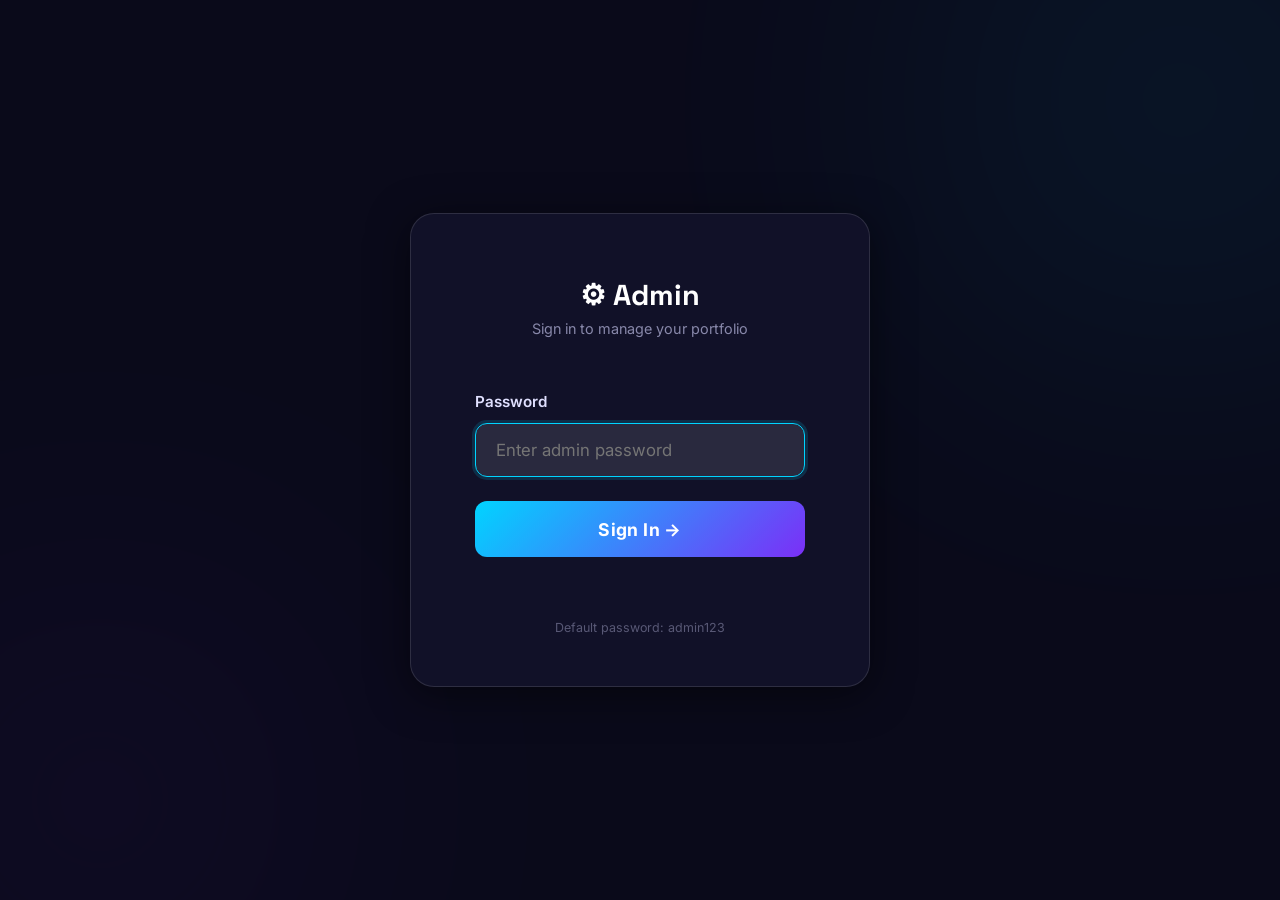
<file: admin.html>
<!DOCTYPE html>
<html lang="en">
<head>
  <meta charset="UTF-8">
  <meta name="viewport" content="width=device-width, initial-scale=1.0">
  <meta name="robots" content="noindex, nofollow">
  <title>Admin Panel — Portfolio</title>
  <link rel="icon" type="image/svg+xml" href="data:image/svg+xml,%3Csvg xmlns='http://www.w3.org/2000/svg' viewBox='0 0 100 100'%3E%3Ctext y='.9em' font-size='90'%3E⚙%3C/text%3E%3C/svg%3E">
  <link rel="stylesheet" href="css/shared.css">
  <link rel="stylesheet" href="css/admin.css">
</head>
<body>

  <!-- ============ LOGIN PAGE ============ -->
  <div class="admin-login" id="loginPage">
    <div class="login-card">
      <h1>⚙ Admin</h1>
      <p class="login-subtitle">Sign in to manage your portfolio</p>
      <form id="loginForm">
        <div class="form-group">
          <label for="loginPassword">Password</label>
          <input type="password" id="loginPassword" placeholder="Enter admin password" autofocus>
        </div>
        <button type="submit" class="login-btn">Sign In →</button>
      </form>
      <p class="login-error" id="loginError"></p>
      <p class="login-hint">Default password: admin123</p>
    </div>
  </div>

  <!-- ============ ADMIN LAYOUT ============ -->
  <div class="admin-layout" id="adminLayout" style="display:none;">

    <!-- Mobile Sidebar Toggle -->
    <button class="admin-sidebar-toggle" id="sidebarToggle">☰</button>

    <!-- Sidebar -->
    <aside class="admin-sidebar" id="adminSidebar">
      <div class="sidebar-header">
        <div class="sidebar-brand">⚙ Portfolio Admin</div>
      </div>

      <nav class="sidebar-nav">
        <span class="sidebar-label">Overview</span>
        <button class="sidebar-link active" data-panel="dashboard">
          <span class="link-icon">📊</span> Dashboard
        </button>

        <span class="sidebar-label">Content</span>
        <button class="sidebar-link" data-panel="profile">
          <span class="link-icon">👤</span> Profile
        </button>
        <button class="sidebar-link" data-panel="skills">
          <span class="link-icon">💡</span> Skills
        </button>
        <button class="sidebar-link" data-panel="projects">
          <span class="link-icon">🚀</span> Projects
        </button>
        <button class="sidebar-link" data-panel="experience">
          <span class="link-icon">💼</span> Experience
        </button>
        <button class="sidebar-link" data-panel="testimonials">
          <span class="link-icon">💬</span> Testimonials
        </button>
        <button class="sidebar-link" data-panel="contact">
          <span class="link-icon">📧</span> Contact
        </button>

        <span class="sidebar-label">Appearance</span>
        <button class="sidebar-link" data-panel="theme">
          <span class="link-icon">🎨</span> Theme
        </button>

        <span class="sidebar-label">System</span>
        <button class="sidebar-link" data-panel="settings">
          <span class="link-icon">🔧</span> Settings
        </button>
      </nav>

      <div class="sidebar-footer">
        <a href="index.html" target="_blank" class="btn btn-primary" style="margin-bottom:0.5rem;">👁 View Portfolio</a>
        <button class="btn btn-secondary" id="logoutBtn" style="width:100%;justify-content:center;">🚪 Logout</button>
      </div>
    </aside>

    <!-- Main Content Area -->
    <main class="admin-main">

      <!-- ============ DASHBOARD ============ -->
      <div class="admin-panel active" id="panel-dashboard">
        <div class="admin-topbar">
          <h1>Dashboard</h1>
          <div class="admin-topbar-actions">
            <a href="index.html" target="_blank" class="btn btn-primary btn-sm">👁 Preview Site</a>
          </div>
        </div>

        <div class="dashboard-stats" id="dashStats"></div>

        <h3 style="margin-bottom:1rem;">Quick Actions</h3>
        <div class="quick-actions" id="quickActions">
          <button class="quick-action-btn" data-goto="profile">
            <div class="qa-icon">👤</div>
            <div class="qa-label">Edit Profile</div>
          </button>
          <button class="quick-action-btn" data-goto="projects">
            <div class="qa-icon">🚀</div>
            <div class="qa-label">Add Project</div>
          </button>
          <button class="quick-action-btn" data-goto="theme">
            <div class="qa-icon">🎨</div>
            <div class="qa-label">Change Theme</div>
          </button>
          <button class="quick-action-btn" data-goto="settings">
            <div class="qa-icon">💾</div>
            <div class="qa-label">Export Data</div>
          </button>
        </div>
      </div>

      <!-- ============ PROFILE ============ -->
      <div class="admin-panel" id="panel-profile">
        <div class="admin-topbar">
          <h1>Profile</h1>
        </div>
        <form class="admin-form" id="profileForm">
          <div class="form-group">
            <label for="profileName">Full Name</label>
            <input type="text" id="profileName" placeholder="Your full name">
          </div>
          <div class="form-group">
            <label>Roles / Titles (press Enter to add)</label>
            <div class="tags-input-wrapper" id="rolesWrapper">
              <input type="text" class="tags-input" id="rolesInput" placeholder="Add a role...">
            </div>
          </div>
          <div class="form-group">
            <label for="profileBio">Bio</label>
            <textarea id="profileBio" rows="4" placeholder="Tell people about yourself..."></textarea>
          </div>
          <div class="form-group">
            <label for="profileAvatar">Avatar Image URL</label>
            <input type="url" id="profileAvatar" placeholder="https://example.com/avatar.jpg">
            <p class="form-hint">Paste a URL to your profile photo</p>
          </div>
          <div class="form-group">
            <label for="profileResume">Resume Link</label>
            <input type="url" id="profileResume" placeholder="https://example.com/resume.pdf">
          </div>

          <h3 style="margin:1.5rem 0 1rem;">Stats</h3>
          <div id="profileStatsContainer"></div>

          <div class="form-actions">
            <button type="submit" class="btn btn-primary">💾 Save Profile</button>
          </div>
        </form>
      </div>

      <!-- ============ SKILLS ============ -->
      <div class="admin-panel" id="panel-skills">
        <div class="admin-topbar">
          <h1>Skills</h1>
        </div>
        <div class="admin-list" id="skillsList"></div>
        <button class="add-item-btn" id="addSkillBtn">+ Add New Skill</button>
      </div>

      <!-- ============ PROJECTS ============ -->
      <div class="admin-panel" id="panel-projects">
        <div class="admin-topbar">
          <h1>Projects</h1>
        </div>
        <div class="admin-list" id="projectsList"></div>
        <button class="add-item-btn" id="addProjectBtn">+ Add New Project</button>
      </div>

      <!-- ============ EXPERIENCE ============ -->
      <div class="admin-panel" id="panel-experience">
        <div class="admin-topbar">
          <h1>Experience</h1>
        </div>
        <div class="admin-list" id="experienceList"></div>
        <button class="add-item-btn" id="addExpBtn">+ Add New Entry</button>
      </div>

      <!-- ============ TESTIMONIALS ============ -->
      <div class="admin-panel" id="panel-testimonials">
        <div class="admin-topbar">
          <h1>Testimonials</h1>
        </div>
        <div class="admin-list" id="testimonialsList"></div>
        <button class="add-item-btn" id="addTestimonialBtn">+ Add New Testimonial</button>
      </div>

      <!-- ============ CONTACT ============ -->
      <div class="admin-panel" id="panel-contact">
        <div class="admin-topbar">
          <h1>Contact Info</h1>
        </div>
        <form class="admin-form" id="contactInfoForm">
          <div class="form-group">
            <label for="contactEmailField">Email Address</label>
            <input type="email" id="contactEmailField" placeholder="you@example.com">
          </div>
          <div class="form-group">
            <label for="contactLocation">Location</label>
            <input type="text" id="contactLocation" placeholder="City, Country">
          </div>
          <div class="form-group">
            <label for="contactGithub">GitHub URL</label>
            <input type="url" id="contactGithub" placeholder="https://github.com/username">
          </div>
          <div class="form-group">
            <label for="contactLinkedin">LinkedIn URL</label>
            <input type="url" id="contactLinkedin" placeholder="https://linkedin.com/in/username">
          </div>
          <div class="form-group">
            <label for="contactTwitter">Twitter / X URL</label>
            <input type="url" id="contactTwitter" placeholder="https://twitter.com/username">
          </div>
          <div class="form-actions">
            <button type="submit" class="btn btn-primary">💾 Save Contact Info</button>
          </div>
        </form>
      </div>

      <!-- ============ THEME ============ -->
      <div class="admin-panel" id="panel-theme">
        <div class="admin-topbar">
          <h1>Theme Customization</h1>
        </div>
        <form class="admin-form" id="themeForm">
          <div class="form-group">
            <label>Primary Color</label>
            <div class="color-picker-group">
              <div class="color-swatch"><input type="color" id="themePrimary" value="#00d4ff"></div>
              <input type="text" class="color-hex-input" id="themePrimaryHex" placeholder="#00d4ff">
            </div>
          </div>
          <div class="form-group">
            <label>Secondary Color</label>
            <div class="color-picker-group">
              <div class="color-swatch"><input type="color" id="themeSecondary" value="#7b2ff7"></div>
              <input type="text" class="color-hex-input" id="themeSecondaryHex" placeholder="#7b2ff7">
            </div>
          </div>
          <div class="form-group">
            <label>Accent Color</label>
            <div class="color-picker-group">
              <div class="color-swatch"><input type="color" id="themeAccent" value="#ff2d75"></div>
              <input type="text" class="color-hex-input" id="themeAccentHex" placeholder="#ff2d75">
            </div>
          </div>
          <div class="form-group">
            <label>Background Color</label>
            <div class="color-picker-group">
              <div class="color-swatch"><input type="color" id="themeBg" value="#0a0a1a"></div>
              <input type="text" class="color-hex-input" id="themeBgHex" placeholder="#0a0a1a">
            </div>
          </div>
          <div class="form-group">
            <label>Surface Color</label>
            <div class="color-picker-group">
              <div class="color-swatch"><input type="color" id="themeSurface" value="#12122a"></div>
              <input type="text" class="color-hex-input" id="themeSurfaceHex" placeholder="#12122a">
            </div>
          </div>
          <div class="form-group">
            <label>Text Color</label>
            <div class="color-picker-group">
              <div class="color-swatch"><input type="color" id="themeText" value="#e0e0ff"></div>
              <input type="text" class="color-hex-input" id="themeTextHex" placeholder="#e0e0ff">
            </div>
          </div>
          <div class="form-actions">
            <button type="submit" class="btn btn-primary">💾 Save Theme</button>
            <button type="button" class="btn btn-secondary" id="resetThemeBtn">↺ Reset to Default</button>
          </div>
        </form>
      </div>

      <!-- ============ SETTINGS ============ -->
      <div class="admin-panel" id="panel-settings">
        <div class="admin-topbar">
          <h1>Settings</h1>
        </div>
        <form class="admin-form" id="settingsForm">
          <div class="form-group">
            <label for="settingsTitle">Site Title</label>
            <input type="text" id="settingsTitle" placeholder="Your Name — Portfolio">
          </div>
          <div class="form-group">
            <label for="settingsNewPassword">Change Password</label>
            <input type="password" id="settingsNewPassword" placeholder="Enter new password">
          </div>
          <div class="form-group">
            <label for="settingsConfirmPassword">Confirm Password</label>
            <input type="password" id="settingsConfirmPassword" placeholder="Confirm new password">
          </div>
          <div class="form-actions">
            <button type="submit" class="btn btn-primary">💾 Save Settings</button>
          </div>
        </form>

        <h3 style="margin:2rem 0 1rem;">Data Management</h3>
        <div class="import-export-section">
          <div class="ie-card">
            <h4>📥 Export</h4>
            <p>Download all portfolio data as a JSON file</p>
            <button class="btn btn-primary" id="exportBtn">Download Backup</button>
          </div>
          <div class="ie-card">
            <h4>📤 Import</h4>
            <p>Restore data from a backup file</p>
            <div class="file-drop-zone" id="importDropZone">
              <div class="drop-icon">📁</div>
              <p>Click or drop a JSON file here</p>
              <input type="file" id="importFileInput" accept=".json" style="display:none;">
            </div>
          </div>
        </div>

        <div style="margin-top:2rem; padding-top:2rem; border-top:1px solid var(--border);">
          <h4 style="color:var(--accent); margin-bottom:0.5rem;">⚠ Danger Zone</h4>
          <p style="font-size:0.85rem; margin-bottom:1rem;">This will reset all data to the original defaults. This cannot be undone.</p>
          <button class="btn btn-secondary" id="resetAllBtn" style="border-color:var(--accent);color:var(--accent);">🗑 Reset All Data</button>
        </div>
      </div>

    </main>
  </div>

  <!-- ============ MODAL ============ -->
  <div class="admin-modal-overlay" id="modalOverlay">
    <div class="admin-modal" id="modalContent">
      <!-- Injected by JS -->
    </div>
  </div>

  <!-- ============ TOAST ============ -->
  <div class="admin-toast" id="toast"></div>

  <!-- Scripts -->
  <script src="js/dataStore.js"></script>
  <script src="js/admin.js"></script>
</body>
</html>
</file>
<file: css/shared.css>
/* ========================================================================
   shared.css — Design Tokens, Reset, Fonts, Utilities
   ======================================================================== */

/* ---- Google Fonts ---- */
@import url('https://fonts.googleapis.com/css2?family=Inter:wght@300;400;500;600;700&family=Space+Grotesk:wght@400;500;600;700&display=swap');

/* ---- Design Tokens ---- */
:root {
  /* Colors */
  --primary:    #00d4ff;
  --secondary:  #7b2ff7;
  --accent:     #ff2d75;
  --bg:         #0a0a1a;
  --surface:    #12122a;
  --text:       #e0e0ff;
  --text-muted: #8888aa;
  --border:     rgba(255, 255, 255, 0.08);

  /* Gradients */
  --gradient-primary:  linear-gradient(135deg, var(--primary), var(--secondary));
  --gradient-accent:   linear-gradient(135deg, var(--secondary), var(--accent));
  --gradient-glow:     linear-gradient(135deg, var(--primary), var(--accent));

  /* Glass */
  --glass-bg:      rgba(255, 255, 255, 0.04);
  --glass-border:  rgba(255, 255, 255, 0.08);
  --glass-blur:    20px;

  /* Typography */
  --font-heading: 'Space Grotesk', sans-serif;
  --font-body:    'Inter', sans-serif;

  /* Spacing */
  --space-xs:  0.25rem;
  --space-sm:  0.5rem;
  --space-md:  1rem;
  --space-lg:  1.5rem;
  --space-xl:  2rem;
  --space-2xl: 3rem;
  --space-3xl: 4rem;
  --space-4xl: 6rem;

  /* Radius */
  --radius-sm:   8px;
  --radius-md:   12px;
  --radius-lg:   16px;
  --radius-xl:   24px;
  --radius-full: 9999px;

  /* Shadows */
  --shadow-sm:   0 2px 8px rgba(0, 0, 0, 0.3);
  --shadow-md:   0 4px 16px rgba(0, 0, 0, 0.4);
  --shadow-lg:   0 8px 32px rgba(0, 0, 0, 0.5);
  --shadow-glow: 0 0 20px rgba(0, 212, 255, 0.15);

  /* Transitions */
  --ease-out:   cubic-bezier(0.16, 1, 0.3, 1);
  --ease-spring: cubic-bezier(0.34, 1.56, 0.64, 1);
  --duration-fast:   0.2s;
  --duration-normal: 0.35s;
  --duration-slow:   0.6s;

  /* Layout */
  --max-width: 1200px;
  --nav-height: 70px;
}

/* ---- Reset ---- */
*,
*::before,
*::after {
  margin: 0;
  padding: 0;
  box-sizing: border-box;
}

html {
  scroll-behavior: smooth;
  -webkit-font-smoothing: antialiased;
  -moz-osx-font-smoothing: grayscale;
  font-size: 16px;
}

body {
  font-family: var(--font-body);
  background-color: var(--bg);
  color: var(--text);
  line-height: 1.7;
  overflow-x: hidden;
  min-height: 100vh;
}

a {
  color: inherit;
  text-decoration: none;
  transition: color var(--duration-fast) var(--ease-out);
}

a:hover { color: var(--primary); }

img {
  max-width: 100%;
  height: auto;
  display: block;
}

ul, ol { list-style: none; }

button {
  font-family: inherit;
  cursor: pointer;
  border: none;
  outline: none;
  background: transparent;
  color: inherit;
}

input, textarea, select {
  font-family: inherit;
  font-size: inherit;
  color: inherit;
  outline: none;
}

/* ---- Custom Scrollbar ---- */
::-webkit-scrollbar {
  width: 8px;
}

::-webkit-scrollbar-track {
  background: var(--bg);
}

::-webkit-scrollbar-thumb {
  background: linear-gradient(180deg, var(--primary), var(--secondary));
  border-radius: var(--radius-full);
}

::-webkit-scrollbar-thumb:hover {
  background: linear-gradient(180deg, var(--secondary), var(--accent));
}

/* ---- Selection ---- */
::selection {
  background: var(--primary);
  color: var(--bg);
}

/* ---- Typography ---- */
h1, h2, h3, h4, h5, h6 {
  font-family: var(--font-heading);
  font-weight: 700;
  line-height: 1.2;
  color: #fff;
}

h1 { font-size: clamp(2.5rem, 6vw, 4.5rem); }
h2 { font-size: clamp(2rem, 4vw, 3rem); }
h3 { font-size: clamp(1.25rem, 2.5vw, 1.75rem); }
h4 { font-size: 1.25rem; }

p {
  color: var(--text-muted);
  font-weight: 400;
}

/* ---- Utility Classes ---- */
.container {
  width: 100%;
  max-width: var(--max-width);
  margin: 0 auto;
  padding: 0 var(--space-xl);
}

.section-header {
  text-align: center;
  margin-bottom: var(--space-4xl);
}

.section-title {
  position: relative;
  display: inline-block;
  margin-bottom: var(--space-md);
}

.section-title::after {
  content: '';
  position: absolute;
  bottom: -8px;
  left: 50%;
  transform: translateX(-50%);
  width: 60px;
  height: 3px;
  background: var(--gradient-primary);
  border-radius: var(--radius-full);
}

.section-subtitle {
  color: var(--text-muted);
  font-size: 1.05rem;
  max-width: 550px;
  margin: var(--space-lg) auto 0;
}

.gradient-text {
  background: var(--gradient-primary);
  -webkit-background-clip: text;
  -webkit-text-fill-color: transparent;
  background-clip: text;
}

.glass-card {
  background: var(--glass-bg);
  backdrop-filter: blur(var(--glass-blur));
  -webkit-backdrop-filter: blur(var(--glass-blur));
  border: 1px solid var(--glass-border);
  border-radius: var(--radius-lg);
  transition: all var(--duration-normal) var(--ease-out);
}

.glass-card:hover {
  border-color: rgba(0, 212, 255, 0.15);
  box-shadow: var(--shadow-glow);
  transform: translateY(-4px);
}

/* Buttons */
.btn {
  display: inline-flex;
  align-items: center;
  gap: var(--space-sm);
  padding: 0.75rem 1.75rem;
  border-radius: var(--radius-full);
  font-weight: 600;
  font-size: 0.95rem;
  letter-spacing: 0.02em;
  transition: all var(--duration-normal) var(--ease-spring);
  position: relative;
  overflow: hidden;
}

.btn-primary {
  background: var(--gradient-primary);
  color: #fff;
  box-shadow: 0 4px 15px rgba(0, 212, 255, 0.3);
}

.btn-primary:hover {
  transform: translateY(-2px);
  box-shadow: 0 6px 25px rgba(0, 212, 255, 0.45);
  color: #fff;
}

.btn-secondary {
  background: transparent;
  color: var(--primary);
  border: 2px solid var(--primary);
}

.btn-secondary:hover {
  background: rgba(0, 212, 255, 0.1);
  transform: translateY(-2px);
  color: var(--primary);
}

/* Screen-reader only */
.sr-only {
  position: absolute;
  width: 1px;
  height: 1px;
  padding: 0;
  margin: -1px;
  overflow: hidden;
  clip: rect(0, 0, 0, 0);
  white-space: nowrap;
  border: 0;
}

/* ---- Responsive ---- */
@media (max-width: 768px) {
  .container {
    padding: 0 var(--space-md);
  }
}
</file>
<file: css/admin.css>
/* ========================================================================
   admin.css — Admin Panel Styles
   ======================================================================== */

/* ================================================================
   LOGIN PAGE
   ================================================================ */
.admin-login {
  min-height: 100vh;
  display: flex;
  align-items: center;
  justify-content: center;
  padding: var(--space-xl);
  background: var(--bg);
  position: relative;
  overflow: hidden;
}

.admin-login::before {
  content: '';
  position: absolute;
  width: 500px;
  height: 500px;
  border-radius: 50%;
  background: var(--primary);
  filter: blur(150px);
  opacity: 0.08;
  top: -150px;
  right: -150px;
}

.admin-login::after {
  content: '';
  position: absolute;
  width: 400px;
  height: 400px;
  border-radius: 50%;
  background: var(--secondary);
  filter: blur(150px);
  opacity: 0.08;
  bottom: -100px;
  left: -100px;
}

.login-card {
  width: 100%;
  max-width: 460px;
  padding: var(--space-3xl) var(--space-3xl) var(--space-2xl);
  background: rgba(18, 18, 42, 0.95);
  border: 1px solid rgba(255, 255, 255, 0.12);
  border-radius: var(--radius-xl);
  backdrop-filter: blur(var(--glass-blur));
  -webkit-backdrop-filter: blur(var(--glass-blur));
  position: relative;
  z-index: 1;
  box-shadow: 0 8px 40px rgba(0, 0, 0, 0.5);
}

.login-card h1 {
  font-size: 1.8rem;
  text-align: center;
  margin-bottom: var(--space-xs);
}

.login-card .login-subtitle {
  text-align: center;
  color: var(--text-muted);
  font-size: 0.9rem;
  margin-bottom: var(--space-2xl);
}

.login-card .form-group {
  margin-bottom: var(--space-lg);
}

.login-card .form-group label {
  display: block;
  font-size: 0.95rem;
  font-weight: 600;
  color: var(--text);
  margin-bottom: var(--space-sm);
}

.login-card .form-group input {
  width: 100%;
  padding: 1rem 1.25rem;
  background: rgba(255, 255, 255, 0.08);
  border: 1.5px solid rgba(255, 255, 255, 0.15);
  border-radius: var(--radius-md);
  color: #fff;
  font-size: 1.05rem;
  transition: all var(--duration-fast) var(--ease-out);
}

.login-card .form-group input:focus {
  border-color: var(--primary);
  background: rgba(255, 255, 255, 0.1);
  box-shadow: 0 0 0 3px rgba(0, 212, 255, 0.15);
}

.login-btn {
  width: 100%;
  padding: 1.1rem;
  border-radius: var(--radius-md);
  background: var(--gradient-primary);
  color: #fff;
  font-weight: 700;
  font-size: 1.1rem;
  cursor: pointer;
  transition: all var(--duration-normal) var(--ease-spring);
  border: none;
  letter-spacing: 0.02em;
}

.login-btn:hover {
  transform: translateY(-2px);
  box-shadow: 0 8px 25px rgba(0, 212, 255, 0.35);
}

.login-error {
  color: var(--accent);
  font-size: 0.85rem;
  text-align: center;
  margin-top: var(--space-md);
  min-height: 1.2rem;
}

.login-hint {
  text-align: center;
  font-size: 0.78rem;
  color: var(--text-muted);
  margin-top: var(--space-lg);
  opacity: 0.6;
}

/* ================================================================
   ADMIN LAYOUT
   ================================================================ */
.admin-layout {
  display: grid;
  grid-template-columns: 260px 1fr;
  min-height: 100vh;
}

/* ---- Sidebar ---- */
.admin-sidebar {
  background: rgba(14, 14, 35, 0.98);
  border-right: 1px solid rgba(255, 255, 255, 0.1);
  padding: var(--space-xl) 0;
  display: flex;
  flex-direction: column;
  position: fixed;
  top: 0;
  left: 0;
  bottom: 0;
  width: 260px;
  z-index: 100;
  overflow-y: auto;
  box-shadow: 4px 0 20px rgba(0, 0, 0, 0.3);
}

.sidebar-header {
  padding: 0 var(--space-xl);
  margin-bottom: var(--space-2xl);
}

.sidebar-brand {
  font-family: var(--font-heading);
  font-size: 1.3rem;
  font-weight: 700;
  background: var(--gradient-primary);
  -webkit-background-clip: text;
  -webkit-text-fill-color: transparent;
  background-clip: text;
}

.sidebar-label {
  font-size: 0.72rem;
  text-transform: uppercase;
  letter-spacing: 0.14em;
  color: var(--primary);
  font-weight: 600;
  padding: 0 var(--space-xl);
  margin-bottom: var(--space-sm);
  margin-top: var(--space-xl);
}

.sidebar-nav {
  flex: 1;
}

.sidebar-link {
  display: flex;
  align-items: center;
  gap: var(--space-md);
  padding: 0.85rem var(--space-xl);
  font-size: 0.95rem;
  font-weight: 500;
  color: rgba(224, 224, 255, 0.7);
  transition: all var(--duration-fast) var(--ease-out);
  cursor: pointer;
  border: none;
  background: transparent;
  width: 100%;
  text-align: left;
}

.sidebar-link:hover {
  color: #fff;
  background: rgba(255, 255, 255, 0.04);
}

.sidebar-link.active {
  color: #fff;
  background: rgba(0, 212, 255, 0.12);
  border-right: 3px solid var(--primary);
  font-weight: 600;
}

.sidebar-link .link-icon {
  font-size: 1.1rem;
  width: 24px;
  text-align: center;
}

.sidebar-footer {
  padding: var(--space-xl);
  border-top: 1px solid var(--border);
  margin-top: auto;
}

.sidebar-footer .btn {
  width: 100%;
  justify-content: center;
  font-size: 0.85rem;
  padding: 0.6rem 1rem;
}

/* ---- Main Content ---- */
.admin-main {
  margin-left: 260px;
  padding: var(--space-2xl) var(--space-3xl);
  min-height: 100vh;
  background: var(--bg);
}

.admin-topbar {
  display: flex;
  align-items: center;
  justify-content: space-between;
  margin-bottom: var(--space-2xl);
  flex-wrap: wrap;
  gap: var(--space-md);
}

.admin-topbar h1 {
  font-size: 1.8rem;
  letter-spacing: -0.01em;
}

.admin-topbar-actions {
  display: flex;
  gap: var(--space-sm);
}

/* ================================================================
   ADMIN PANELS / SECTIONS
   ================================================================ */
.admin-panel {
  display: none;
}

.admin-panel.active {
  display: block;
}

/* ---- Dashboard ---- */
.dashboard-stats {
  display: grid;
  grid-template-columns: repeat(auto-fill, minmax(220px, 1fr));
  gap: var(--space-lg);
  margin-bottom: var(--space-2xl);
}

.dash-stat-card {
  padding: var(--space-xl) var(--space-2xl);
  background: rgba(255, 255, 255, 0.05);
  border: 1px solid rgba(255, 255, 255, 0.1);
  border-radius: var(--radius-lg);
  transition: all var(--duration-fast) var(--ease-out);
}

.dash-stat-card:hover {
  border-color: rgba(0, 212, 255, 0.25);
  background: rgba(255, 255, 255, 0.07);
}

.dash-stat-icon {
  font-size: 2rem;
  margin-bottom: var(--space-sm);
}

.dash-stat-value {
  font-family: var(--font-heading);
  font-size: 2.4rem;
  font-weight: 700;
  color: #fff;
}

.dash-stat-label {
  font-size: 0.9rem;
  color: var(--text);
  margin-top: 4px;
  font-weight: 500;
}

/* Quick Actions */
.quick-actions {
  display: grid;
  grid-template-columns: repeat(auto-fill, minmax(200px, 1fr));
  gap: var(--space-md);
}

.quick-action-btn {
  padding: var(--space-lg);
  background: var(--glass-bg);
  border: 1px solid var(--glass-border);
  border-radius: var(--radius-lg);
  text-align: center;
  transition: all var(--duration-fast) var(--ease-out);
  cursor: pointer;
}

.quick-action-btn:hover {
  border-color: var(--primary);
  background: rgba(0, 212, 255, 0.05);
  transform: translateY(-2px);
}

.quick-action-btn .qa-icon {
  font-size: 1.5rem;
  margin-bottom: var(--space-sm);
}

.quick-action-btn .qa-label {
  font-size: 0.85rem;
  font-weight: 500;
  color: var(--text);
}

/* ---- Form Styles ---- */
.admin-form {
  max-width: 800px;
}

.admin-form .form-group {
  margin-bottom: var(--space-lg);
}

.admin-form label {
  display: block;
  font-size: 1.1rem;
  font-weight: 700;
  color: #fff;
  margin-bottom: 0.8rem;
  letter-spacing: 0.02em;
}

.admin-form input,
.admin-form textarea,
.admin-form select {
  width: 100%;
  padding: 1.25rem 1.5rem;
  background: rgba(255, 255, 255, 0.09);
  border: 2px solid rgba(255, 255, 255, 0.25);
  border-radius: var(--radius-md);
  color: #fff;
  font-size: 1.15rem;
  line-height: 1.6;
  transition: all var(--duration-fast) var(--ease-out);
  position: relative;
  z-index: 50;
  pointer-events: auto !important;
  user-select: auto !important;
}

.admin-form input:focus,
.admin-form textarea:focus,
.admin-form select:focus {
  border-color: var(--primary);
  background: rgba(255, 255, 255, 0.1);
  box-shadow: 0 0 0 3px rgba(0, 212, 255, 0.15);
}

.admin-form textarea {
  min-height: 140px;
  resize: vertical;
}

.admin-form select {
  appearance: none;
  background-image: url("data:image/svg+xml,%3Csvg xmlns='http://www.w3.org/2000/svg' width='12' height='12' viewBox='0 0 24 24' fill='none' stroke='%238888aa' stroke-width='2'%3E%3Cpolyline points='6 9 12 15 18 9'%3E%3C/polyline%3E%3C/svg%3E");
  background-repeat: no-repeat;
  background-position: right 12px center;
  padding-right: 2.5rem;
}

.admin-form select option {
  background: var(--surface);
  color: var(--text);
}

.form-row {
  display: grid;
  grid-template-columns: 1fr 1fr;
  gap: var(--space-md);
}

.form-actions {
  display: flex;
  gap: var(--space-md);
  margin-top: var(--space-xl);
  padding-top: var(--space-xl);
  border-top: 1px solid var(--border);
}

.form-hint {
  font-size: 0.82rem;
  color: var(--text-muted);
  margin-top: 6px;
  opacity: 0.8;
}

/* ---- Color Picker ---- */
.color-picker-group {
  display: flex;
  align-items: center;
  gap: var(--space-md);
}

.color-swatch {
  width: 50px;
  height: 50px;
  border-radius: var(--radius-md);
  border: 2px solid rgba(255, 255, 255, 0.15);
  cursor: pointer;
  overflow: hidden;
  flex-shrink: 0;
  position: relative;
}

.color-swatch input[type="color"] {
  position: absolute;
  inset: -5px;
  width: calc(100% + 10px);
  height: calc(100% + 10px);
  cursor: pointer;
  border: none;
  padding: 0;
}

.color-hex-input {
  flex: 1;
}

/* ---- Roles / Tags Input ---- */
.tags-input-wrapper {
  display: flex;
  flex-wrap: wrap;
  gap: var(--space-sm);
  padding: 0.75rem 1rem;
  background: rgba(255, 255, 255, 0.07);
  border: 1.5px solid rgba(255, 255, 255, 0.15);
  border-radius: var(--radius-md);
  min-height: 54px;
  align-items: center;
  cursor: text;
  transition: border-color var(--duration-fast) var(--ease-out);
}

.tags-input-wrapper:focus-within {
  border-color: var(--primary);
  box-shadow: 0 0 0 3px rgba(0, 212, 255, 0.1);
}

.tag-pill {
  display: inline-flex;
  align-items: center;
  gap: 6px;
  padding: 0.35rem 0.8rem;
  background: rgba(0, 212, 255, 0.12);
  border: 1px solid rgba(0, 212, 255, 0.25);
  border-radius: var(--radius-full);
  font-size: 0.9rem;
  color: var(--primary);
  font-weight: 500;
}

.tag-pill .tag-remove {
  cursor: pointer;
  font-size: 1rem;
  line-height: 1;
  opacity: 0.6;
  transition: opacity var(--duration-fast);
}

.tag-pill .tag-remove:hover {
  opacity: 1;
}

.tags-input {
  border: none !important;
  background: transparent !important;
  padding: 0.2rem !important;
  min-width: 80px;
  flex: 1;
  box-shadow: none !important;
}

/* ---- List Items (Skills, Projects, Experience, Testimonials) ---- */
.admin-list {
  display: flex;
  flex-direction: column;
  gap: var(--space-md);
  margin-bottom: var(--space-xl);
}

.admin-list-item {
  display: flex;
  align-items: center;
  gap: var(--space-lg);
  padding: var(--space-lg) var(--space-xl);
  background: rgba(255, 255, 255, 0.05);
  border: 1px solid rgba(255, 255, 255, 0.1);
  border-radius: var(--radius-md);
  transition: all var(--duration-fast) var(--ease-out);
}

.admin-list-item:hover {
  border-color: rgba(0, 212, 255, 0.15);
}

.list-item-info {
  flex: 1;
  min-width: 0;
}

.list-item-title {
  font-weight: 600;
  font-size: 1.05rem;
  color: #fff;
}

.list-item-subtitle {
  font-size: 0.88rem;
  color: var(--text-muted);
  margin-top: 4px;
}

.list-item-actions {
  display: flex;
  gap: var(--space-sm);
  flex-shrink: 0;
}

.list-item-actions button {
  width: 38px;
  height: 38px;
  border-radius: var(--radius-sm);
  border: 1px solid rgba(255, 255, 255, 0.12);
  display: flex;
  align-items: center;
  justify-content: center;
  font-size: 1rem;
  color: var(--text-muted);
  transition: all var(--duration-fast) var(--ease-out);
}

.list-item-actions .edit-btn:hover {
  border-color: var(--primary);
  color: var(--primary);
  background: rgba(0, 212, 255, 0.08);
}

.list-item-actions .delete-btn:hover {
  border-color: var(--accent);
  color: var(--accent);
  background: rgba(255, 45, 117, 0.08);
}

.add-item-btn {
  display: flex;
  align-items: center;
  justify-content: center;
  gap: var(--space-sm);
  width: 100%;
  padding: var(--space-lg);
  border: 2px dashed rgba(255, 255, 255, 0.15);
  border-radius: var(--radius-md);
  color: var(--text);
  font-size: 1rem;
  font-weight: 500;
  transition: all var(--duration-fast) var(--ease-out);
  cursor: pointer;
  background: transparent;
}

.add-item-btn:hover {
  border-color: var(--primary);
  color: var(--primary);
  background: rgba(0, 212, 255, 0.04);
}

/* ---- Modal ---- */
.admin-modal-overlay {
  position: fixed;
  inset: 0;
  background: rgba(0, 0, 0, 0.7);
  backdrop-filter: blur(5px);
  z-index: 2000;
  display: none;
  align-items: center;
  justify-content: center;
  padding: var(--space-xl);
}

.admin-modal-overlay.open {
  display: flex;
}

.admin-modal {
  width: 100%;
  max-width: 600px;
  max-height: 85vh;
  overflow-y: auto;
  background: rgba(18, 18, 42, 0.98);
  border: 1px solid rgba(255, 255, 255, 0.12);
  border-radius: var(--radius-xl);
  padding: var(--space-3xl);
  box-shadow: 0 20px 60px rgba(0, 0, 0, 0.6);
}

.admin-modal h2 {
  font-size: 1.5rem;
  margin-bottom: var(--space-2xl);
}

.modal-actions {
  display: flex;
  gap: var(--space-md);
  justify-content: flex-end;
  margin-top: var(--space-xl);
  padding-top: var(--space-xl);
  border-top: 1px solid var(--border);
}

/* ---- Toast / Notification ---- */
.admin-toast {
  position: fixed;
  bottom: var(--space-xl);
  right: var(--space-xl);
  padding: 1rem 1.75rem;
  background: rgba(0, 200, 83, 0.95);
  color: #fff;
  border-radius: var(--radius-md);
  font-size: 1rem;
  font-weight: 600;
  z-index: 3000;
  transform: translateY(100px);
  opacity: 0;
  transition: all var(--duration-normal) var(--ease-spring);
  box-shadow: 0 8px 30px rgba(0, 0, 0, 0.4);
  max-width: 400px;
}

.admin-toast.show {
  transform: translateY(0);
  opacity: 1;
}

.admin-toast.error {
  background: rgba(255, 45, 117, 0.9);
}

/* ---- Import/Export ---- */
.import-export-section {
  display: grid;
  grid-template-columns: 1fr 1fr;
  gap: var(--space-lg);
  margin-top: var(--space-xl);
}

.ie-card {
  padding: var(--space-2xl);
  background: rgba(255, 255, 255, 0.05);
  border: 1px solid rgba(255, 255, 255, 0.1);
  border-radius: var(--radius-lg);
  text-align: center;
}

.ie-card h4 {
  margin-bottom: var(--space-sm);
}

.ie-card p {
  font-size: 0.92rem;
  margin-bottom: var(--space-lg);
  color: var(--text-muted);
}

.file-drop-zone {
  padding: var(--space-2xl);
  border: 2px dashed var(--border);
  border-radius: var(--radius-md);
  text-align: center;
  cursor: pointer;
  transition: all var(--duration-fast) var(--ease-out);
  margin-top: var(--space-md);
}

.file-drop-zone:hover {
  border-color: var(--primary);
  background: rgba(0, 212, 255, 0.04);
}

.file-drop-zone .drop-icon {
  font-size: 2rem;
  margin-bottom: var(--space-sm);
}

.file-drop-zone p {
  font-size: 0.85rem;
  color: var(--text-muted);
}

/* ---- Mobile sidebar ---- */
.admin-sidebar-toggle {
  display: none;
  position: fixed;
  top: var(--space-md);
  left: var(--space-md);
  z-index: 150;
  width: 40px;
  height: 40px;
  border-radius: var(--radius-md);
  background: var(--surface);
  border: 1px solid var(--border);
  align-items: center;
  justify-content: center;
  font-size: 1.2rem;
  cursor: pointer;
}

/* ================================================================
   RESPONSIVE
   ================================================================ */
@media (max-width: 900px) {
  .admin-layout {
    grid-template-columns: 1fr;
  }

  .admin-sidebar {
    transform: translateX(-100%);
    transition: transform var(--duration-normal) var(--ease-out);
  }

  .admin-sidebar.open {
    transform: translateX(0);
  }

  .admin-main {
    margin-left: 0;
    padding: var(--space-xl);
    padding-top: calc(var(--space-xl) + 50px);
  }

  .admin-sidebar-toggle {
    display: flex;
  }

  .form-row {
    grid-template-columns: 1fr;
  }

  .import-export-section {
    grid-template-columns: 1fr;
  }

  .dashboard-stats {
    grid-template-columns: repeat(2, 1fr);
  }
}

@media (max-width: 480px) {
  .dashboard-stats {
    grid-template-columns: 1fr;
  }

  .admin-topbar {
    flex-direction: column;
    align-items: flex-start;
  }
}
</file>
